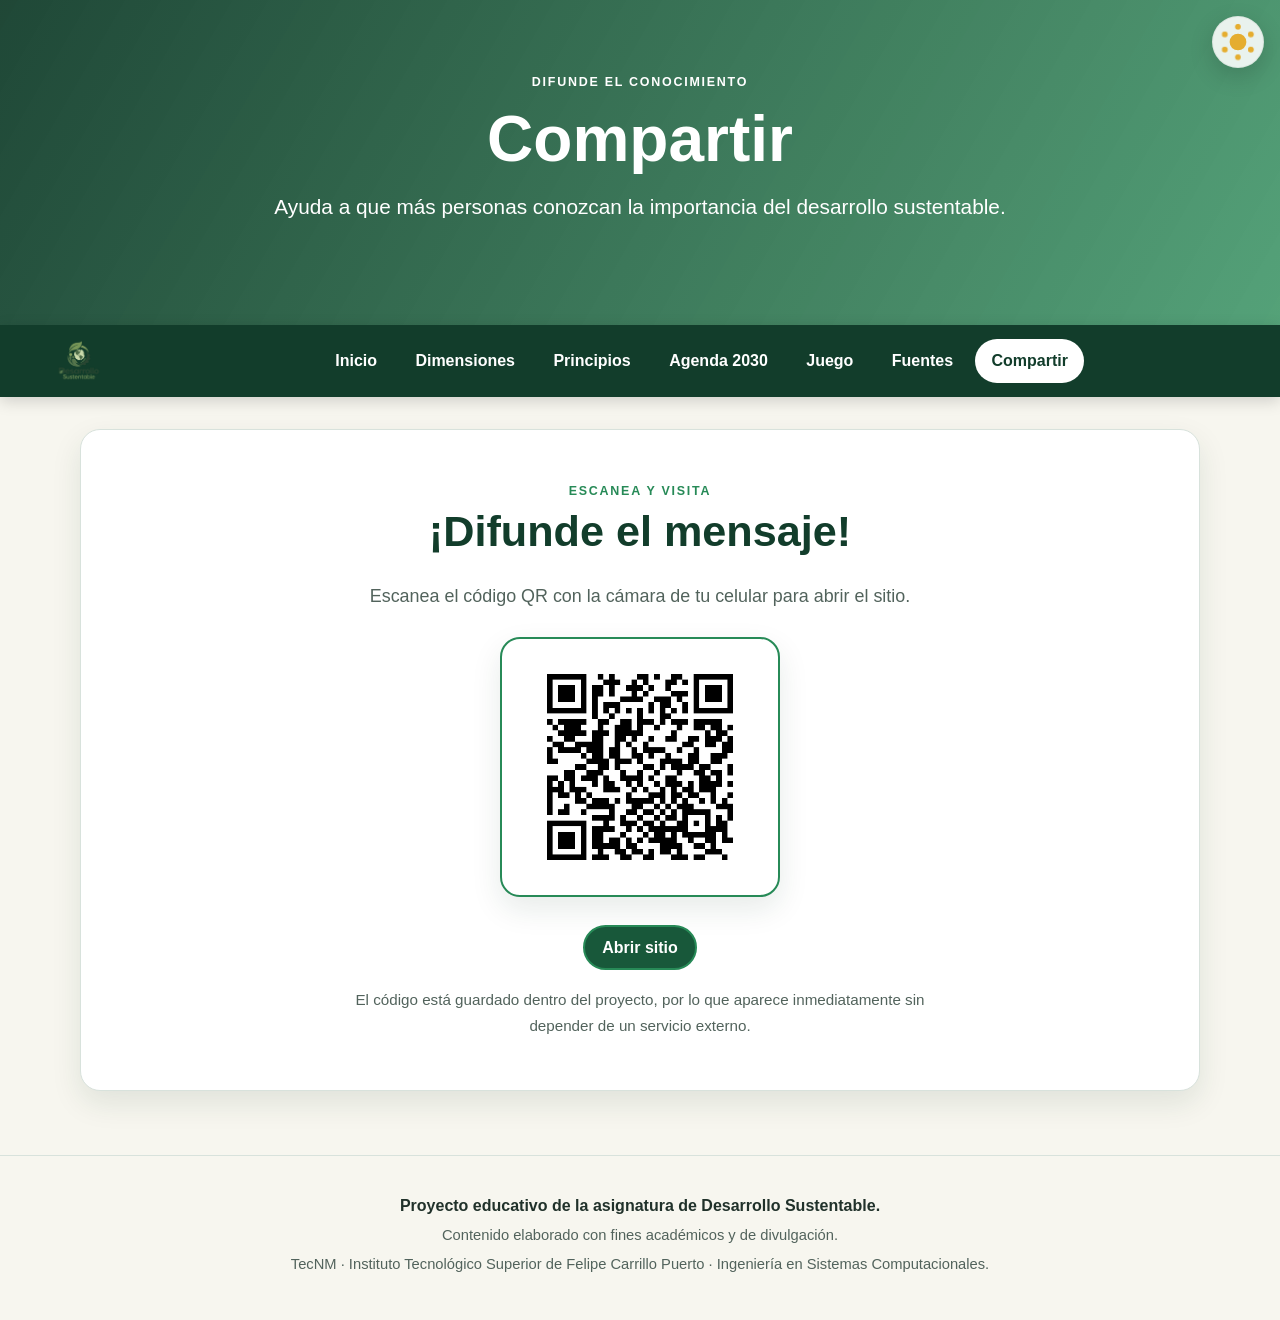
<file: compartir.html>
<!DOCTYPE html>

<html lang="es">

<head>
    <link href="https://images.unsplash.com" rel="preconnect" />
    <link href="https://commons.wikimedia.org" rel="preconnect" />
    <link href="https://thumb.wikimedia.org" rel="preconnect" />
    <link href="https://upload.wikimedia.org" rel="preconnect" />
    <meta charset="utf-8" />
    <meta content="width=device-width, initial-scale=1.0" name="viewport" />
    <meta content="Código QR para compartir el sitio de Desarrollo Sustentable." name="description" />
    <title>Compartir | Desarrollo Sustentable</title>
    <link href="CSS/general.css" rel="stylesheet" />
    <link href="CSS/compartir.css" rel="stylesheet" />
    <script defer="" src="JS/general.js"></script>
</head>

<body>
    <a class="saltar" href="#contenido">Saltar al contenido</a>
    <header class="encabezado-interno">
        <p class="etiqueta">Difunde el conocimiento</p>
        <h1>Compartir</h1>
        <p>Ayuda a que más personas conozcan la importancia del desarrollo sustentable.</p>
    </header>
    <nav aria-label="Navegación principal">
        <ul>
            <li><a href="index.html">Inicio</a></li>
            <li><a href="dimensiones.html">Dimensiones</a></li>
            <li><a href="principios.html">Principios</a></li>
            <li><a href="agenda2030.html">Agenda 2030</a></li>
            <li><a class="enlace-juego" href="juego.html">Juego</a></li>
            <li><a href="fuentes.html">Fuentes</a></li>
            <li><a aria-current="page" class="activo" href="compartir.html">Compartir</a></li>
        </ul>
    </nav>
    <main id="contenido">
        <section class="pagina-qr">
            <p class="sobrelinea">Escanea y visita</p>
            <h2>¡Difunde el mensaje!</h2>
            <p class="introduccion">Escanea el código QR con la cámara de tu celular para abrir el sitio.</p>
            <div class="tarjeta-qr">
                <img alt="Código QR para abrir el sitio Desarrollo Sustentable" decoding="async" height="220"
                    src="IMG/qr-desarrollo-sustentable.png" width="220" />
            </div>
            <a class="boton-enlace boton-abrir-sitio" href="https://angelpinto2001934.github.io/desarrollo-sustentable/"
                rel="noopener noreferrer" target="_blank">Abrir sitio</a>
            <p class="qr-nota">El código está guardado dentro del proyecto, por lo que aparece inmediatamente sin
                depender de un servicio externo.</p>
        </section>
    </main>
    <footer>
        <p class="footer-principal">Proyecto educativo de la asignatura de Desarrollo Sustentable.</p>
        <p class="footer-secundario">Contenido elaborado con fines académicos y de divulgación.</p>
        <p class="footer-secundario">TecNM · Instituto Tecnológico Superior de Felipe Carrillo Puerto · Ingeniería en
            Sistemas Computacionales.</p>
    </footer>
</body>

</html>
</file>
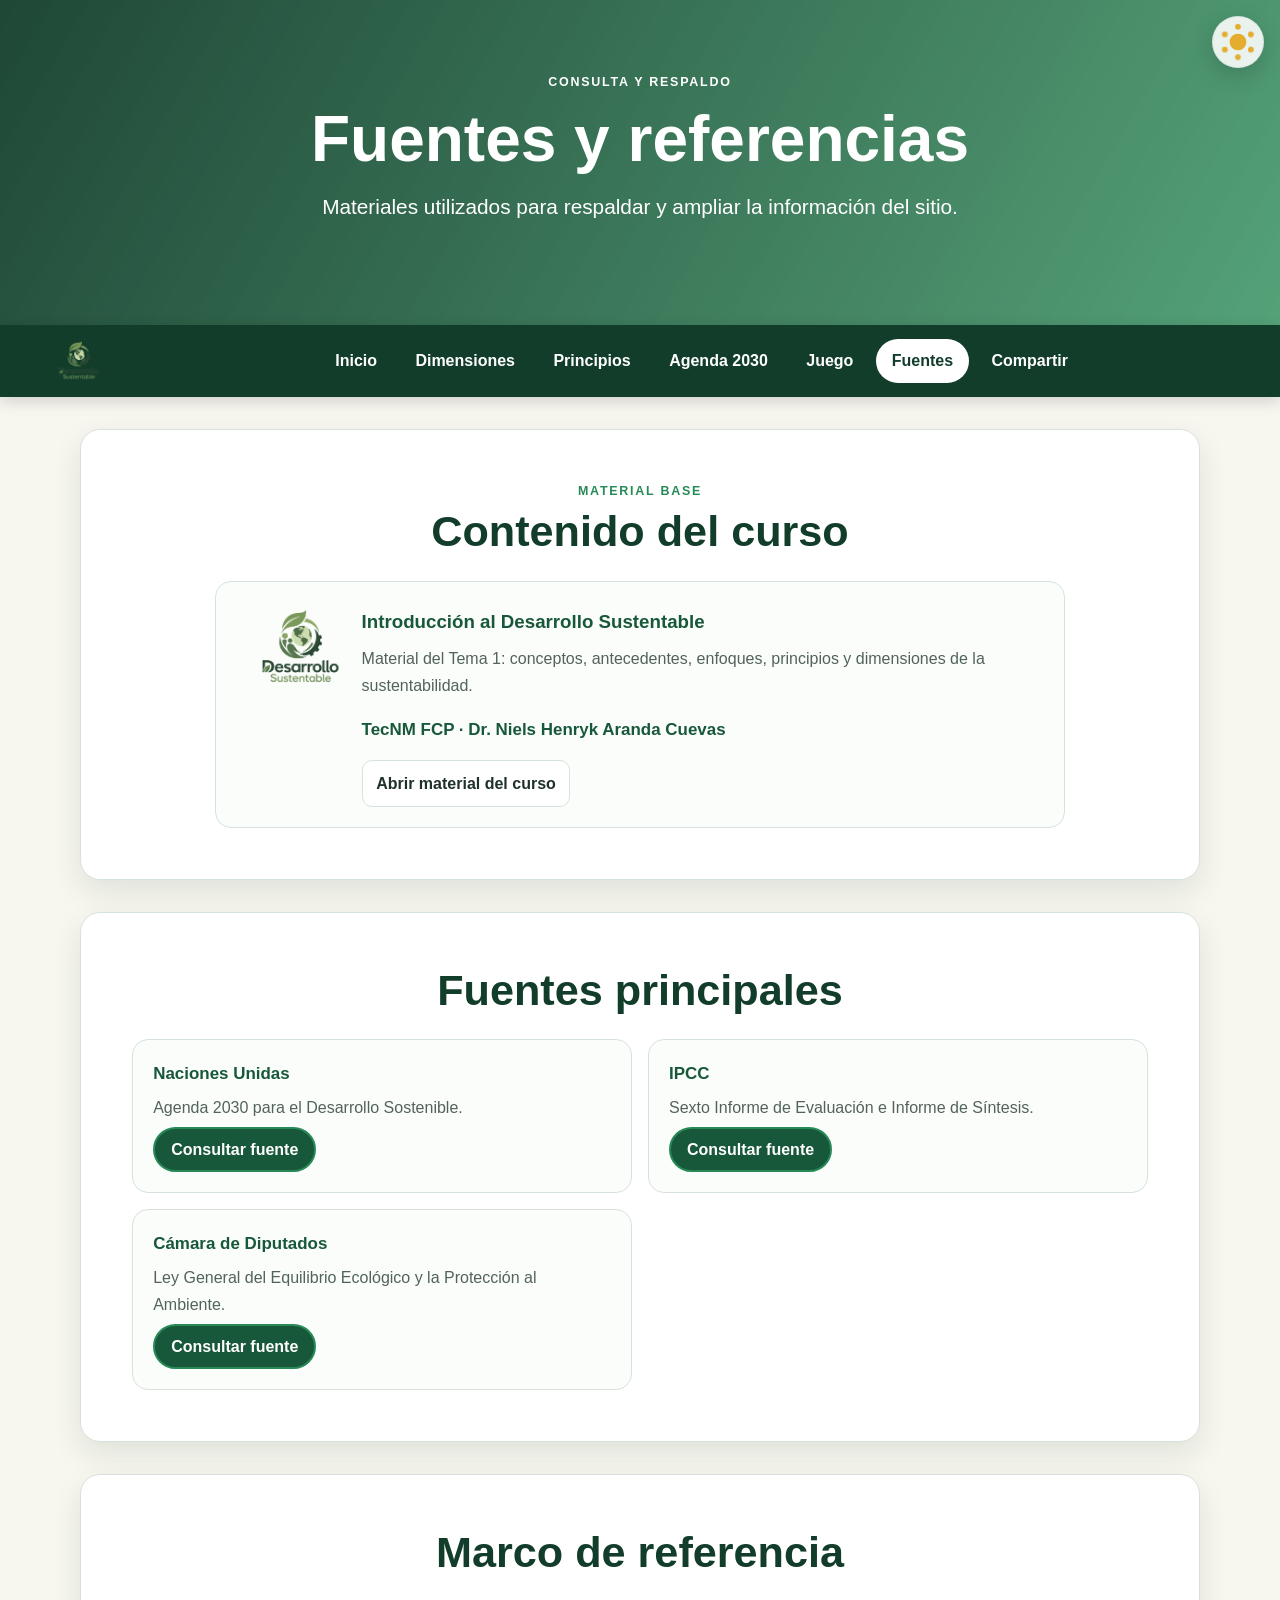
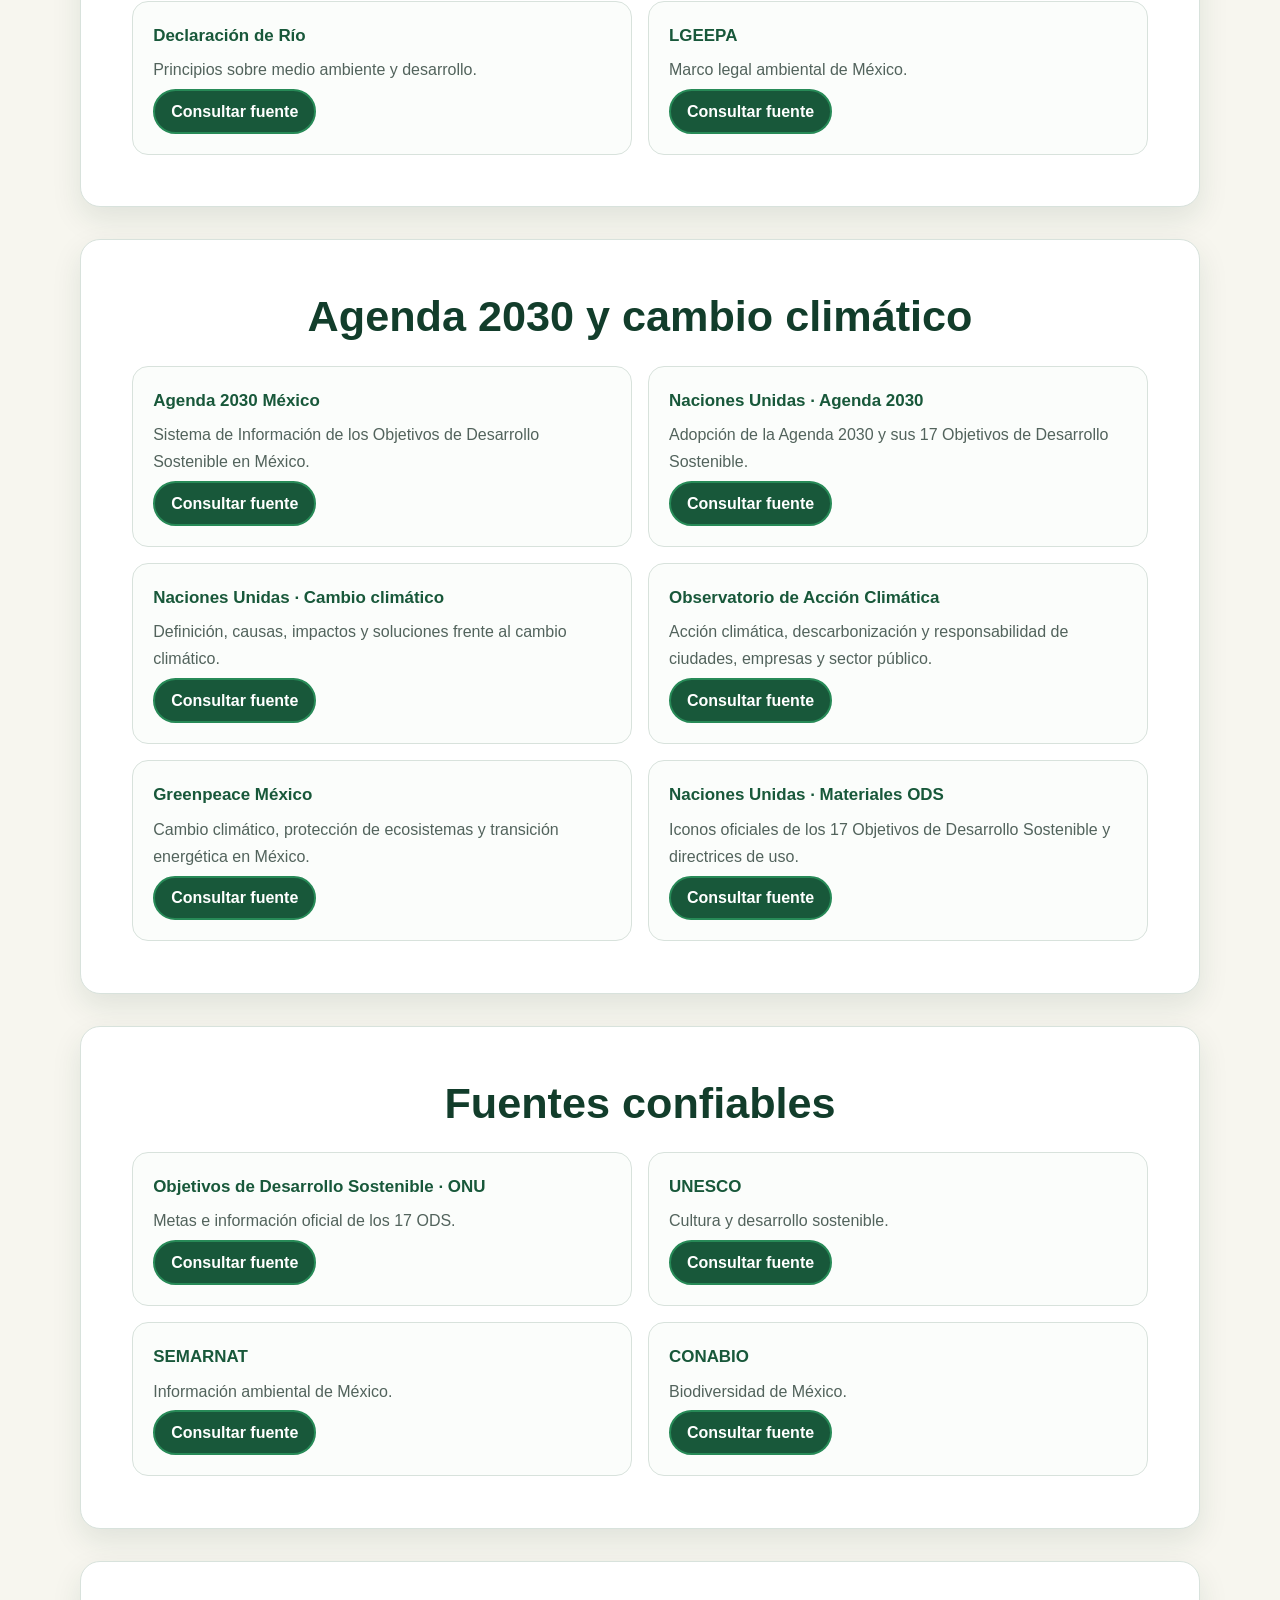
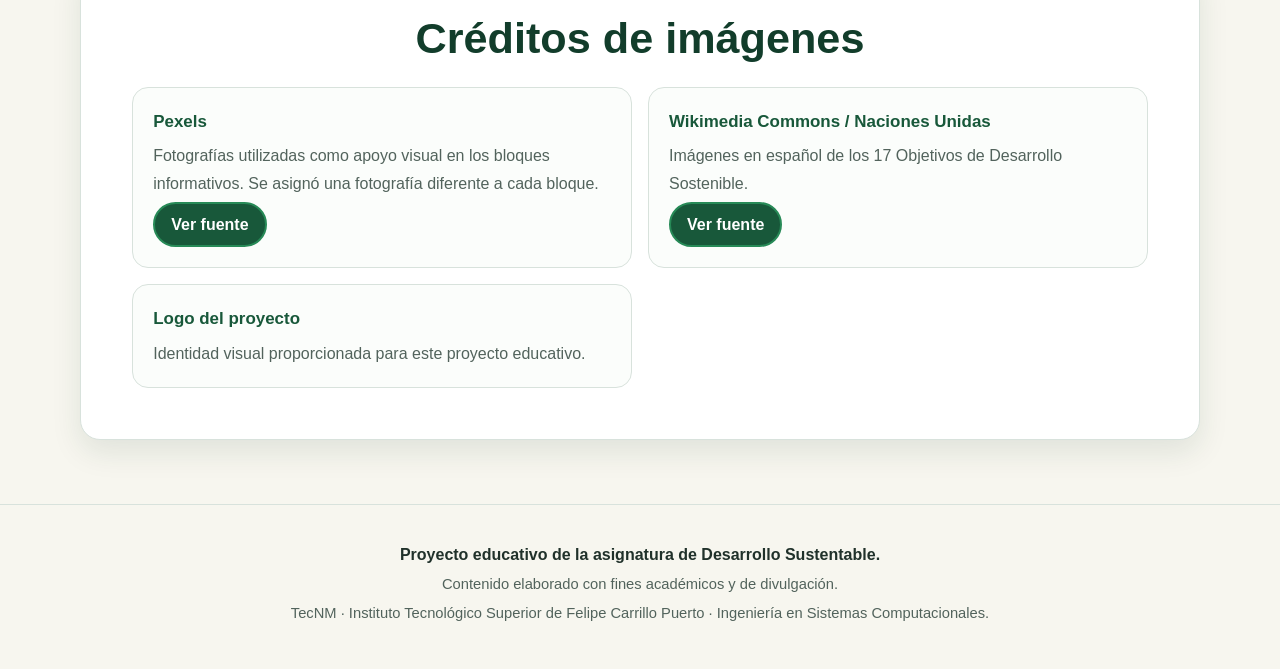
<file: fuentes.html>
<!DOCTYPE html>

<html lang="es">

<head>
    <link href="https://images.unsplash.com" rel="preconnect" />
    <link href="https://commons.wikimedia.org" rel="preconnect" />
    <link href="https://thumb.wikimedia.org" rel="preconnect" />
    <link href="https://upload.wikimedia.org" rel="preconnect" />
    <meta charset="utf-8" />
    <meta content="width=device-width, initial-scale=1.0" name="viewport" />
    <meta content="Fuentes y materiales de referencia del sitio de Desarrollo Sustentable." name="description" />
    <title>Fuentes | Desarrollo Sustentable</title>
    <link href="CSS/general.css" rel="stylesheet" />
    <link href="CSS/fuentes.css" rel="stylesheet" />
    <script defer="" src="JS/general.js"></script>
</head>

<body>
    <a class="saltar" href="#contenido">Saltar al contenido</a>
    <header class="encabezado-interno">
        <p class="etiqueta">Consulta y respaldo</p>
        <h1>Fuentes y referencias</h1>
        <p>Materiales utilizados para respaldar y ampliar la información del sitio.</p>
    </header>
    <nav aria-label="Navegación principal">
        <ul>
            <li><a href="index.html">Inicio</a></li>
            <li><a href="dimensiones.html">Dimensiones</a></li>
            <li><a href="principios.html">Principios</a></li>
            <li><a href="agenda2030.html">Agenda 2030</a></li>
            <li><a class="enlace-juego" href="juego.html">Juego</a></li>
            <li><a aria-current="page" class="activo" href="fuentes.html">Fuentes</a></li>
            <li><a href="compartir.html">Compartir</a></li>
        </ul>
    </nav>
    <main id="contenido">
        <section>
            <p class="sobrelinea">Material base</p>
            <h2>Contenido del curso</h2>
            <div class="fuente-tarjeta destacada">
                <div><img alt="Desarrollo Sustentable" class="logo-fuente-material" decoding="async" fetchpriority="low"
                        src="IMG/logo-desarrollo.png" /></div>
                <div>
                    <h3>Introducción al Desarrollo Sustentable</h3>
                    <p>Material del Tema 1: conceptos, antecedentes, enfoques, principios y dimensiones de la
                        sustentabilidad.</p>
                    <p><strong>TecNM FCP · Dr. Niels Henryk Aranda Cuevas</strong></p>
                    <a class="boton-secundario" href="Documentos/Introduccion-Desarrollo-Sustentable.pdf"
                        target="_blank">Abrir material del curso</a>
                </div>
            </div>
        </section>
        <section>
            <h2>Fuentes principales</h2>
            <div class="grid-fuentes">
                <article class="fuente-tarjeta"><strong>Naciones Unidas</strong><span>Agenda 2030 para el Desarrollo
                        Sostenible.</span><a class="boton-fuente" href="https://sdgs.un.org/2030agenda"
                        rel="noopener noreferrer" target="_blank">Consultar fuente</a></article>
                <article class="fuente-tarjeta"><strong>IPCC</strong><span>Sexto Informe de Evaluación e Informe de
                        Síntesis.</span><a class="boton-fuente" href="https://www.ipcc.ch/report/ar6/syr/"
                        rel="noopener noreferrer" target="_blank">Consultar fuente</a></article>
                <article class="fuente-tarjeta"><strong>Cámara de Diputados</strong><span>Ley General del Equilibrio
                        Ecológico y la Protección al Ambiente.</span><a class="boton-fuente"
                        href="https://www.diputados.gob.mx/LeyesBiblio/pdf/LGEEPA.pdf" rel="noopener noreferrer"
                        target="_blank">Consultar fuente</a></article>
            </div>
        </section>
        <section>
            <h2>Marco de referencia</h2>
            <div class="grid-fuentes">
                <article class="fuente-tarjeta"><strong>Declaración de Río</strong><span>Principios sobre medio ambiente
                        y desarrollo.</span><a class="boton-fuente"
                        href="https://www.un.org/spanish/esa/sustdev/agenda21/riodeclaration.htm"
                        rel="noopener noreferrer" target="_blank">Consultar fuente</a></article>
                <article class="fuente-tarjeta"><strong>LGEEPA</strong><span>Marco legal ambiental de México.</span><a
                        class="boton-fuente" href="https://www.diputados.gob.mx/LeyesBiblio/pdf/LGEEPA.pdf"
                        rel="noopener noreferrer" target="_blank">Consultar fuente</a></article>
            </div>
        </section>
        <section id="fuentes-agenda-clima">
            <h2>Agenda 2030 y cambio climático</h2>
            <div class="grid-fuentes">
                <article class="fuente-tarjeta"><strong>Agenda 2030 México</strong><span>Sistema de Información de los
                        Objetivos de Desarrollo Sostenible en México.</span><a class="boton-fuente"
                        href="https://agenda2030.mx/#/home" rel="noopener noreferrer" target="_blank">Consultar
                        fuente</a></article>
                <article class="fuente-tarjeta"><strong>Naciones Unidas · Agenda 2030</strong><span>Adopción de la
                        Agenda 2030 y sus 17 Objetivos de Desarrollo Sostenible.</span><a class="boton-fuente"
                        href="https://www.un.org/sustainabledevelopment/es/2015/09/la-asamblea-general-adopta-la-agenda-2030-para-el-desarrollo-sostenible/"
                        rel="noopener noreferrer" target="_blank">Consultar fuente</a></article>
                <article class="fuente-tarjeta"><strong>Naciones Unidas · Cambio climático</strong><span>Definición,
                        causas, impactos y soluciones frente al cambio climático.</span><a class="boton-fuente"
                        href="https://www.un.org/es/climatechange/what-is-climate-change" rel="noopener noreferrer"
                        target="_blank">Consultar fuente</a></article>
                <article class="fuente-tarjeta"><strong>Observatorio de Acción Climática</strong><span>Acción climática,
                        descarbonización y responsabilidad de ciudades, empresas y sector público.</span><a
                        class="boton-fuente" href="https://observatorioaccionclimatica.org/es_es/"
                        rel="noopener noreferrer" target="_blank">Consultar fuente</a></article>
                <article class="fuente-tarjeta"><strong>Greenpeace México</strong><span>Cambio climático, protección de
                        ecosistemas y transición energética en México.</span><a class="boton-fuente"
                        href="https://www.greenpeace.org/mexico/campanas/cambio-climatico/" rel="noopener noreferrer"
                        target="_blank">Consultar fuente</a></article>
                <article class="fuente-tarjeta"><strong>Naciones Unidas · Materiales ODS</strong><span>Iconos oficiales
                        de los 17 Objetivos de Desarrollo Sostenible y directrices de uso.</span><a class="boton-fuente"
                        href="https://www.un.org/sustainabledevelopment/es/news/communications-material/"
                        rel="noopener noreferrer" target="_blank">Consultar fuente</a></article>
            </div>
        </section>
        <section>
            <h2>Fuentes confiables</h2>
            <div class="grid-fuentes">
                <article class="fuente-tarjeta"><strong>Objetivos de Desarrollo Sostenible · ONU</strong><span>Metas e
                        información oficial de los 17 ODS.</span><a class="boton-fuente"
                        href="https://sdgs.un.org/goals" rel="noopener noreferrer" target="_blank">Consultar fuente</a>
                </article>
                <article class="fuente-tarjeta"><strong>UNESCO</strong><span>Cultura y desarrollo sostenible.</span><a
                        class="boton-fuente" href="https://www.unesco.org/en/sustainable-development/culture"
                        rel="noopener noreferrer" target="_blank">Consultar fuente</a></article>
                <article class="fuente-tarjeta"><strong>SEMARNAT</strong><span>Información ambiental de México.</span><a
                        class="boton-fuente" href="https://www.gob.mx/semarnat" rel="noopener noreferrer"
                        target="_blank">Consultar fuente</a></article>
                <article class="fuente-tarjeta"><strong>CONABIO</strong><span>Biodiversidad de México.</span><a
                        class="boton-fuente" href="https://www.biodiversidad.gob.mx/" rel="noopener noreferrer"
                        target="_blank">Consultar fuente</a></article>
            </div>
        </section>
        <section id="creditos-imagenes">
            <h2>Créditos de imágenes</h2>
            <div class="grid-fuentes">
                <article class="fuente-tarjeta"><strong>Pexels</strong><span>Fotografías utilizadas como apoyo visual en
                        los bloques informativos. Se asignó una fotografía diferente a cada bloque.</span><a
                        class="boton-fuente" href="https://www.pexels.com/" rel="noopener noreferrer"
                        target="_blank">Ver fuente</a></article>
                <article class="fuente-tarjeta"><strong>Wikimedia Commons / Naciones Unidas</strong><span>Imágenes en
                        español de los 17 Objetivos de Desarrollo Sostenible.</span><a class="boton-fuente"
                        href="https://commons.wikimedia.org/wiki/Category:Sustainable_Development_Goals_Spanish_icons"
                        rel="noopener noreferrer" target="_blank">Ver fuente</a></article>
                <article class="fuente-tarjeta"><strong>Logo del proyecto</strong><span>Identidad visual proporcionada
                        para este proyecto educativo.</span></article>
            </div>
        </section>
    </main>
    <footer>
        <p class="footer-principal">Proyecto educativo de la asignatura de Desarrollo Sustentable.</p>
        <p class="footer-secundario">Contenido elaborado con fines académicos y de divulgación.</p>
        <p class="footer-secundario">TecNM · Instituto Tecnológico Superior de Felipe Carrillo Puerto · Ingeniería en
            Sistemas Computacionales.</p>
    </footer>
</body>

</html>
</file>
<file: CSS/general.css>
:root {
  color-scheme: light dark;
  --verde-900: #123d2b;
  --verde-800: #18583a;
  --verde-600: #278a57;
  --verde-100: #e9f5ee;
  --crema: #f7f6ef;
  --blanco: #ffffff;
  --texto: #20312a;
  --texto-suave: #52635c;
  --borde: #d8e2dc;
  --amarillo: #f1c75b;
  --superficie: #ffffff;
  --superficie-suave: #fbfdfb;
  --nav: #123d2b;
  --sombra: 0 12px 30px rgba(18, 61, 43, .10);
  --overlay: rgba(10, 25, 18, .72);
}

html[data-theme="dark"] {
  color-scheme: dark;
  --verde-900: #d7f4e3;
  --verde-800: #aee4c4;
  --verde-600: #71c895;
  --verde-100: #18372a;
  --crema: #0f1713;
  --blanco: #18231e;
  --texto: #edf6f0;
  --texto-suave: #b9c9c0;
  --borde: #324a3e;
  --amarillo: #e6bf55;
  --superficie: #17221d;
  --superficie-suave: #1d2b24;
  --nav: #0d2a1d;
  --sombra: 0 12px 30px rgba(0, 0, 0, .28);
  --overlay: rgba(3, 9, 6, .82);
}

@media (prefers-color-scheme: dark) {
  html:not([data-theme="light"]):not([data-theme="dark"]) {
    color-scheme: dark;
    --verde-900: #d7f4e3;
    --verde-800: #aee4c4;
    --verde-600: #71c895;
    --verde-100: #18372a;
    --crema: #0f1713;
    --blanco: #18231e;
    --texto: #edf6f0;
    --texto-suave: #b9c9c0;
    --borde: #324a3e;
    --amarillo: #e6bf55;
    --superficie: #17221d;
    --superficie-suave: #1d2b24;
    --nav: #0d2a1d;
    --sombra: 0 12px 30px rgba(0, 0, 0, .28);
    --overlay: rgba(3, 9, 6, .82);
  }
}


/* Respeta siempre el atributo HTML hidden, incluso si otra clase usa display:grid/flex. */
[hidden] {
  display: none !important;
}

* {
  box-sizing: border-box;
}

html {
  scroll-behavior: smooth;
}

body {
  margin: 0;
  font-family: "Segoe UI", Roboto, Arial, sans-serif;
  line-height: 1.7;
  color: var(--texto);
  background: var(--crema);
  transition: background-color .2s ease, color .2s ease;
}

body.acceso-bloqueado {
  overflow: hidden;
}

a {
  color: var(--verde-800);
  text-underline-offset: 3px;
}

a:hover {
  color: var(--verde-600);
}

button,
input,
select {
  font: inherit;
}

button,
select {
  cursor: pointer;
}

.saltar {
  position: absolute;
  left: -9999px;
  top: 8px;
  background: var(--superficie);
  color: var(--texto);
  padding: .7rem 1rem;
  z-index: 3000;
}

.saltar:focus {
  left: 8px;
}

.hero,
.encabezado-interno {
  color: white;
  text-align: center;
  background:
    linear-gradient(120deg, rgba(18, 61, 43, .94), rgba(39, 138, 87, .78)),
    url("https://images.unsplash.com/photo-1565599573128-ae3ef5c9f478?auto=format&fit=crop&w=1200&q=72") center/cover;
}

.hero {
  min-height: 520px;
  display: grid;
  place-items: center;
  padding: 5rem 1.5rem;
}

.encabezado-interno {
  padding: 4.5rem 1.5rem;
}

.hero-contenido {
  max-width: 850px;
}

h1 {
  font-size: clamp(2.6rem, 7vw, 5rem);
  line-height: 1.05;
  margin: .4rem 0 1rem;
}

.encabezado-interno h1 {
  font-size: clamp(2.3rem, 5vw, 4rem);
}

.hero p,
.encabezado-interno>p:last-child {
  max-width: 760px;
  margin: 0 auto 1.8rem;
  font-size: clamp(1.05rem, 2vw, 1.3rem);
}

.etiqueta,
.sobrelinea {
  text-transform: uppercase;
  letter-spacing: .14em;
  font-weight: 800;
  font-size: .78rem;
}

.sobrelinea {
  color: var(--verde-600);
  text-align: center;
  margin-bottom: .25rem;
}

.boton,
.boton-secundario,
.boton-peligro {
  display: inline-flex;
  align-items: center;
  justify-content: center;
  gap: .45rem;
  border: 0;
  border-radius: 999px;
  padding: .8rem 1.3rem;
  font-weight: 800;
  text-decoration: none;
}

.boton {
  color: #123d2b;
  background: var(--amarillo);
}

.boton-secundario {
  color: var(--texto);
  background: var(--verde-100);
  border: 1px solid var(--borde);
}

.boton-peligro {
  color: #fff;
  background: #a93434;
}

/* Enlaces visibles presentados como botones */
.boton-enlace {
  display: inline-flex;
  align-items: center;
  justify-content: center;
  gap: .4rem;
  padding: .68rem 1.05rem;
  border: 2px solid var(--verde-600);
  border-radius: 999px;
  background: var(--verde-800);
  color: #fff;
  font-weight: 800;
  line-height: 1.2;
  text-decoration: none;
  transition: transform .18s ease, background-color .18s ease, box-shadow .18s ease;
}

.boton-enlace:hover,
.boton-enlace:focus-visible {
  color: #fff;
  background: var(--verde-600);
  transform: translateY(-2px);
  box-shadow: 0 8px 18px rgba(18, 61, 43, .18);
}

.fuente .boton-enlace {
  margin: .45rem .2rem 0;
}


/* Unificar botones visibles en modo oscuro */
html[data-theme="dark"] .boton-enlace,
html[data-theme="dark"] .boton-secundario {
  background: var(--verde-100);
  border-color: var(--borde);
  color: var(--texto);
}

html[data-theme="dark"] .boton-enlace:hover,
html[data-theme="dark"] .boton-enlace:focus-visible,
html[data-theme="dark"] .boton-secundario:hover,
html[data-theme="dark"] .boton-secundario:focus-visible {
  background: var(--superficie-suave);
  border-color: var(--verde-800);
  color: var(--texto);
}

@media (prefers-color-scheme: dark) {

  html:not([data-theme="light"]):not([data-theme="dark"]) .boton-enlace,
  html:not([data-theme="light"]):not([data-theme="dark"]) .boton-secundario {
    background: var(--verde-100);
    border-color: var(--borde);
    color: var(--texto);
  }

  html:not([data-theme="light"]):not([data-theme="dark"]) .boton-enlace:hover,
  html:not([data-theme="light"]):not([data-theme="dark"]) .boton-enlace:focus-visible,
  html:not([data-theme="light"]):not([data-theme="dark"]) .boton-secundario:hover,
  html:not([data-theme="light"]):not([data-theme="dark"]) .boton-secundario:focus-visible {
    background: var(--superficie-suave);
    border-color: var(--verde-800);
    color: var(--texto);
  }
}

nav {
  position: sticky;
  top: 0;
  z-index: 1000;
  background: var(--nav);
  box-shadow: 0 4px 15px rgba(0, 0, 0, .16);
}

nav ul {
  display: flex;
  justify-content: center;
  flex-wrap: wrap;
  gap: .4rem;
  list-style: none;
  margin: 0;
  padding: .8rem;
}

nav a {
  display: block;
  color: white;
  text-decoration: none;
  font-weight: 700;
  padding: .55rem 1rem;
  border-radius: 999px;
}

nav a:hover,
nav a:focus-visible,
nav a.activo {
  color: #123d2b;
  background: white;
}

main {
  width: min(1120px, calc(100% - 2rem));
  margin: 2rem auto 4rem;
}

section {
  background: var(--superficie);
  border: 1px solid var(--borde);
  border-radius: 20px;
  padding: clamp(1.4rem, 4vw, 3.4rem);
  margin: 0 0 2rem;
  box-shadow: var(--sombra);
}

h2 {
  margin: 0 0 1.4rem;
  color: var(--verde-900);
  text-align: center;
  font-size: clamp(1.8rem, 4vw, 2.7rem);
  line-height: 1.2;
}

h3 {
  color: var(--verde-800);
  margin: .5rem 0 .7rem;
  line-height: 1.3;
}

h4 {
  margin-bottom: .3rem;
}

p {
  margin-top: 0;
}

.introduccion {
  max-width: 850px;
  margin: 0 auto 1.6rem;
  text-align: center;
  font-size: 1.12rem;
  color: var(--texto-suave);
}

.nota,
.advertencia {
  margin: 1.5rem 0;
  padding: 1rem 1.2rem;
  border-left: 5px solid var(--verde-600);
  background: var(--verde-100);
  border-radius: 6px 12px 12px 6px;
}

.advertencia {
  border-left-color: #ce7b20;
}

.fuente {
  margin-top: 1.5rem;
  padding-top: 1rem;
  border-top: 1px solid var(--borde);
  font-size: .92rem;
  color: var(--texto-suave);
}

.grid-tarjetas {
  display: grid;
  gap: 1.3rem;
  align-items: stretch;
}

.dos-columnas {
  grid-template-columns: repeat(2, minmax(0, 1fr));
}

.tres-columnas {
  grid-template-columns: repeat(3, minmax(0, 1fr));
}

.cuatro-columnas {
  grid-template-columns: repeat(4, minmax(0, 1fr));
}

.tarjeta {
  padding: 1.5rem;
  border: 1px solid var(--borde);
  border-radius: 16px;
  background: var(--superficie-suave);
}

.tarjeta p:last-child,
.tarjeta ul:last-child {
  margin-bottom: 0;
}

.tarjeta ul {
  padding-left: 1.2rem;
}

.compacta {
  padding: 1.1rem;
}

.icono {
  display: block;
  font-size: 2rem;
}

.lista-numerada,
.linea-tiempo {
  max-width: 850px;
  margin: 0 auto;
  padding-left: 1.4rem;
}

.lista-numerada li,
.linea-tiempo li {
  padding: .7rem 0 .7rem .6rem;
  border-bottom: 1px solid var(--borde);
}

.rejilla-conceptos {
  display: grid;
  grid-template-columns: repeat(2, minmax(0, 1fr));
  gap: 1rem;
}

.rejilla-conceptos article {
  border-left: 4px solid var(--verde-600);
  background: var(--verde-100);
  border-radius: 8px;
  padding: 1rem 1.2rem;
}

.rejilla-conceptos p {
  margin-bottom: 0;
}

.fuentes ul {
  columns: 2;
  column-gap: 2rem;
}

.fuentes li {
  break-inside: avoid;
  margin-bottom: .75rem;
}


/* Movimiento suave de tarjetas y ventanas interactivas */
.tarjeta,
.rejilla-conceptos article,
.fuente-tarjeta,
.tarjeta-qr,
.nota,
.advertencia,
.linea-tiempo li,
.lista-numerada li {
  transition: transform .22s ease, box-shadow .22s ease, border-color .22s ease;
}

.tarjeta:hover,
.rejilla-conceptos article:hover,
.fuente-tarjeta:hover,
.tarjeta-qr:hover,
.nota:hover,
.advertencia:hover {
  transform: translateY(-7px);
  box-shadow: 0 16px 34px rgba(18, 61, 43, .16);
}

.linea-tiempo li:hover,
.lista-numerada li:hover {
  transform: translateX(7px);
}

footer {
  background: var(--nav);
  color: white;
  text-align: center;
  padding: 2rem 1rem;
}

footer p {
  margin: .25rem;
}

/* Interruptor de tema: sol / luna */
.control-tema {
  position: fixed;
  top: 1rem;
  right: 1rem;
  z-index: 2200;
  display: grid;
  place-items: center;
  width: 52px;
  height: 52px;
  border: 1px solid color-mix(in srgb, var(--borde) 78%, transparent);
  border-radius: 50%;
  background: color-mix(in srgb, var(--superficie) 88%, transparent);
  box-shadow: 0 8px 24px rgba(0, 0, 0, .16);
  backdrop-filter: blur(10px);
}

.themeToggle {
  position: relative;
  display: inline-block;
  width: 38px;
  height: 38px;
  flex: 0 0 38px;
  color: #dbe5ff;
}

html[data-theme="light"] .themeToggle {
  color: #e5ad2f;
}

html[data-theme="dark"] .themeToggle {
  color: #dbe5ff;
}

@media (prefers-color-scheme: light) {
  html:not([data-theme="light"]):not([data-theme="dark"]) .themeToggle {
    color: #e5ad2f;
  }
}

@media (prefers-color-scheme: dark) {
  html:not([data-theme="light"]):not([data-theme="dark"]) .themeToggle {
    color: #dbe5ff;
  }
}

.st-sunMoonThemeToggleBtn {
  position: relative;
  display: inline-block;
  width: 38px;
  height: 38px;
  cursor: pointer;
  user-select: none;
}

.st-sunMoonThemeToggleBtn .themeToggleInput {
  position: absolute;
  inset: 0;
  z-index: 2;
  width: 100%;
  height: 100%;
  margin: 0;
  opacity: 0;
  cursor: pointer;
}

.st-sunMoonThemeToggleBtn svg {
  position: absolute;
  inset: 0;
  z-index: 1;
  display: block;
  width: 100%;
  height: 100%;
  transition: transform 0.4s ease;
  transform: rotate(40deg);
  pointer-events: none;
}

.st-sunMoonThemeToggleBtn svg .sunMoon {
  transform-origin: center center;
  transition: inherit;
  transform: scale(1);
}

.st-sunMoonThemeToggleBtn svg .sunRay {
  transform-origin: center center;
  transform: scale(0);
}

.st-sunMoonThemeToggleBtn svg mask>circle {
  transition: transform 0.64s cubic-bezier(0.41, 0.64, 0.32, 1.575);
  transform: translate(0, 0);
}

.st-sunMoonThemeToggleBtn svg .sunRay2 {
  animation-delay: 0.05s !important;
}

.st-sunMoonThemeToggleBtn svg .sunRay3 {
  animation-delay: 0.1s !important;
}

.st-sunMoonThemeToggleBtn svg .sunRay4 {
  animation-delay: 0.17s !important;
}

.st-sunMoonThemeToggleBtn svg .sunRay5 {
  animation-delay: 0.25s !important;
}

.st-sunMoonThemeToggleBtn svg .sunRay6 {
  animation-delay: 0.29s !important;
}

.st-sunMoonThemeToggleBtn .themeToggleInput:checked+svg {
  transform: rotate(90deg);
}

.st-sunMoonThemeToggleBtn .themeToggleInput:checked+svg mask>circle {
  transform: translate(16px, -3px);
}

.st-sunMoonThemeToggleBtn .themeToggleInput:checked+svg .sunMoon {
  transform: scale(0.55);
}

.st-sunMoonThemeToggleBtn .themeToggleInput:checked+svg .sunRay {
  animation: showRay1832 0.4s ease 0s 1 forwards;
}

.st-sunMoonThemeToggleBtn .themeToggleInput:focus-visible+svg {
  outline: 3px solid color-mix(in srgb, var(--amarillo) 82%, white);
  outline-offset: 4px;
  border-radius: 50%;
}

@keyframes showRay1832 {
  0% {
    transform: scale(0);
  }

  100% {
    transform: scale(1);
  }
}

/* Pantalla de acceso */
.modal-acceso {
  position: fixed;
  inset: 0;
  z-index: 2500;
  display: grid;
  place-items: center;
  padding: 1rem;
  background: var(--overlay);
  backdrop-filter: blur(9px);
}

.modal-acceso[hidden] {
  display: none;
}

.panel-acceso {
  width: min(100%, 480px);
  max-height: 94vh;
  overflow: auto;
  padding: clamp(1.5rem, 5vw, 2.4rem);
  border: 1px solid var(--borde);
  border-radius: 24px;
  background: var(--superficie);
  color: var(--texto);
  box-shadow: 0 22px 70px rgba(0, 0, 0, .35);
}

.panel-acceso .marca-acceso {
  display: grid;
  place-items: center;
  width: 58px;
  height: 58px;
  margin: 0 auto 1rem;
  border-radius: 50%;
  background: var(--verde-100);
  font-size: 1.75rem;
}

.panel-acceso h2 {
  margin-bottom: .6rem;
}

.panel-acceso>p {
  text-align: center;
  color: var(--texto-suave);
}

.formulario-acceso {
  display: grid;
  gap: 1rem;
  margin-top: 1.3rem;
}

.campo {
  display: grid;
  gap: .4rem;
}

.campo label {
  font-weight: 800;
}

.campo input,
.campo select {
  width: 100%;
  min-height: 46px;
  border: 1px solid var(--borde);
  border-radius: 12px;
  padding: .7rem .8rem;
  background: var(--superficie-suave);
  color: var(--texto);
}

.campo input:focus,
.campo select:focus,
button:focus-visible,
a:focus-visible {
  outline: 3px solid color-mix(in srgb, var(--verde-600) 60%, transparent);
  outline-offset: 2px;
}

.aviso-acceso {
  margin: 0;
  font-size: .84rem;
  color: var(--texto-suave);
}

.mensaje-error {
  min-height: 1.3em;
  margin: 0;
  color: #b83a3a;
  font-size: .9rem;
  font-weight: 700;
}

@media (max-width: 850px) {

  .tres-columnas,
  .cuatro-columnas {
    grid-template-columns: repeat(2, minmax(0, 1fr));
  }
}

@media (max-width: 620px) {
  .hero {
    min-height: 430px;
  }

  nav {
    position: static;
  }

  nav ul {
    align-items: stretch;
    flex-direction: column;
    text-align: center;
  }

  .dos-columnas,
  .tres-columnas,
  .cuatro-columnas,
  .rejilla-conceptos {
    grid-template-columns: 1fr;
  }

  .fuentes ul {
    columns: 1;
    padding-left: 1.2rem;
  }

  main {
    width: min(100% - 1rem, 1120px);
    margin-top: .5rem;
  }

  section {
    border-radius: 14px;
  }

  .control-tema {
    top: .9rem;
    right: .9rem;
  }
}

@media (prefers-reduced-motion: reduce) {
  html {
    scroll-behavior: auto;
  }

  *,
  *::before,
  *::after {
    scroll-behavior: auto !important;
    transition-duration: .01ms !important;
    animation-duration: .01ms !important;
    animation-iteration-count: 1 !important;
    transform: none !important;
  }
}

/* Navegación y diálogos añadidos para acceso/juego */
.boton-secundario,
.control-enlace {
  display: inline-block;
  min-height: 40px;
  padding: .55rem .85rem;
  border: 1px solid var(--borde);
  border-radius: 10px;
  background: var(--superficie);
  color: var(--texto);
  font: inherit;
  font-weight: 800;
  text-decoration: none;
  cursor: pointer;
}

.dialogo-sitio {
  width: min(92vw, 560px);
  border: 0;
  border-radius: 22px;
  padding: 0;
  background: var(--superficie);
  color: var(--texto);
  box-shadow: 0 24px 70px rgba(0, 0, 0, .35);
}

.dialogo-sitio::backdrop {
  background: rgba(0, 0, 0, .62);
}

.dialogo-contenido {
  position: relative;
  padding: 2rem;
  text-align: center;
}

.dialogo-contenido h2 {
  font-size: clamp(1.5rem, 4vw, 2.1rem);
}

.dialogo-icono {
  display: block;
  font-size: 3rem;
}

.cerrar-dialogo {
  position: absolute;
  right: .8rem;
  top: .5rem;
  border: 0;
  background: transparent;
  color: var(--texto);
  font-size: 2rem;
  cursor: pointer;
}

.dialogo-acciones {
  display: flex;
  justify-content: center;
  flex-wrap: wrap;
  gap: .8rem;
  margin-top: 1.2rem;
}


/* Imágenes documentales de secciones */
.imagen-seccion {
  margin: 1.5rem auto 2rem;
  overflow: hidden;
  border: 1px solid var(--borde);
  border-radius: 18px;
  background: var(--superficie-suave);
  box-shadow: var(--sombra);
  transition: transform .22s ease, box-shadow .22s ease;
}

.imagen-seccion:hover {
  transform: translateY(-4px);
  box-shadow: 0 18px 34px rgba(18, 61, 43, .16);
}

.imagen-seccion img {
  display: block;
  width: 100%;
  height: clamp(220px, 36vw, 390px);
  object-fit: cover;
}

.imagen-seccion figcaption {
  padding: .8rem 1rem;
  color: var(--texto-suave);
  font-size: .92rem;
  text-align: center;
}

.imagen-seccion-amplia {
  max-width: 960px;
}


/* Pictogramas locales: reemplazan emojis y cargan sin solicitudes externas */
.icono-imagen {
  display: block;
  width: 48px;
  height: 48px;
  margin-bottom: .55rem;
  object-fit: contain;
}

.marca-acceso-imagen {
  display: block;
  width: 34px;
  height: 34px;
  object-fit: contain;
}

.dialogo-icono-img {
  display: block;
  width: 48px;
  height: 48px;
  margin: 0 auto .6rem;
}

/* =========================================================
   Ajustes consolidados: fotografías, navegación móvil y footer
   ========================================================= */

.hero {
  min-height: 390px;
  padding: 4rem 1.5rem;
}

/* Marca institucional en la navegación de escritorio */
nav {
  display: flex;
  align-items: center;
  justify-content: center;
  min-height: 72px;
  padding-inline: max(1rem, calc((100% - 1240px) / 2));
}

nav .marca-nav {
  display: flex;
  align-items: center;
  flex: 0 0 auto;
  padding: .25rem .65rem;
  margin-right: .65rem;
  border-radius: 14px;
}

nav .marca-nav:hover,
nav .marca-nav:focus-visible {
  background: rgba(255, 255, 255, .08);
}

nav .marca-nav img {
  display: block;
  width: 92px;
  height: 48px;
  object-fit: contain;
}

nav ul {
  flex: 1 1 auto;
  padding: .65rem;
}

/* Fotografías dentro de bloques informativos */
.tarjeta-con-foto {
  display: grid;
  grid-template-columns: 118px minmax(0, 1fr);
  gap: 1rem;
  align-items: stretch;
  padding: .85rem;
  overflow: hidden;
}

.tarjeta-con-foto.compacta {
  grid-template-columns: 92px minmax(0, 1fr);
}

.tarjeta-foto {
  display: block;
  width: 100%;
  height: 100%;
  min-height: 112px;
  max-height: 168px;
  object-fit: cover;
  border-radius: 12px;
  background: var(--verde-100);
}

.compacta .tarjeta-foto {
  min-height: 92px;
  max-height: 132px;
}

.tarjeta-contenido {
  min-width: 0;
  align-self: center;
}

.tarjeta-contenido h3,
.tarjeta-contenido h4 {
  margin-top: 0;
}

.bloque-info-con-imagen {
  display: grid;
  grid-template-columns: minmax(220px, 34%) minmax(0, 1fr);
  gap: clamp(1.2rem, 3vw, 2rem);
  align-items: stretch;
  margin: 1.4rem 0 1.8rem;
}

.bloque-info-foto {
  overflow: hidden;
  min-height: 230px;
  border: 1px solid var(--borde);
  border-radius: 16px;
  background: var(--superficie-suave);
}

.foto-informativa {
  display: block;
  width: 100%;
  height: 100%;
  min-height: 230px;
  object-fit: cover;
}

.bloque-info-contenido {
  min-width: 0;
  align-self: center;
}

/* Las fotografías web son pequeñas y diferidas para mejorar la carga */
.tarjeta-foto,
.foto-informativa,
.clima-galeria img {
  content-visibility: auto;
}

/* Footer transparente */
footer {
  background: transparent;
  color: var(--texto-suave);
  border-top: 1px solid var(--borde);
  padding: 2rem 1rem 2.4rem;
}

footer .footer-principal {
  color: var(--texto);
  font-weight: 800;
}

footer .footer-secundario {
  font-size: .92rem;
}

/* Menú móvil lateral izquierdo */
.menu-movil,
.cerrar-menu-movil,
.fondo-menu-movil {
  display: none;
}

@media (max-width: 760px) {
  body.menu-abierto {
    overflow: hidden;
  }

  .hero {
    min-height: 330px;
    padding: 4.5rem 1rem 3rem;
  }

  .encabezado-interno {
    padding: 4.5rem 1rem 3rem;
  }

  .menu-movil {
    position: fixed;
    top: .85rem;
    left: .85rem;
    z-index: 2400;
    display: grid;
    place-items: center;
    width: 48px;
    height: 48px;
    border: 1px solid color-mix(in srgb, var(--borde) 78%, transparent);
    border-radius: 14px;
    background: color-mix(in srgb, var(--superficie) 92%, transparent);
    color: var(--texto);
    box-shadow: 0 8px 24px rgba(0, 0, 0, .16);
    font-size: 1.55rem;
    font-weight: 900;
    line-height: 1;
  }

  .fondo-menu-movil {
    position: fixed;
    inset: 0;
    z-index: 2290;
    display: block;
    visibility: hidden;
    opacity: 0;
    background: rgba(0, 0, 0, .55);
    transition: opacity .2s ease, visibility .2s ease;
  }

  body.menu-abierto .fondo-menu-movil {
    visibility: visible;
    opacity: 1;
  }

  nav {
    position: fixed;
    inset: 0 auto 0 0;
    z-index: 2300;
    display: flex;
    flex-direction: column;
    align-items: stretch;
    justify-content: flex-start;
    width: min(84vw, 330px);
    min-height: 100%;
    padding: 1rem;
    overflow-y: auto;
    background: var(--nav);
    box-shadow: 12px 0 35px rgba(0, 0, 0, .3);
    transform: translateX(-105%);
    transition: transform .24s ease;
  }

  nav.abierto {
    transform: translateX(0);
  }

  nav .marca-nav {
    justify-content: center;
    margin: 1rem 2.8rem 1.2rem .2rem;
    padding: .4rem;
  }

  nav .marca-nav img {
    width: 150px;
    height: 105px;
  }

  .cerrar-menu-movil {
    position: absolute;
    top: .75rem;
    right: .75rem;
    display: grid;
    place-items: center;
    width: 42px;
    height: 42px;
    border: 1px solid rgba(255, 255, 255, .18);
    border-radius: 12px;
    background: rgba(255, 255, 255, .08);
    color: #fff;
    font-size: 1.5rem;
  }

  nav ul {
    display: grid;
    width: 100%;
    gap: .35rem;
    padding: 0;
    text-align: left;
  }

  nav li,
  nav a {
    width: 100%;
  }

  nav a {
    padding: .85rem 1rem;
    border-radius: 12px;
  }

  .control-tema {
    top: .85rem;
    right: .85rem;
    width: 48px;
    height: 48px;
  }

  .tarjeta-con-foto,
  .tarjeta-con-foto.compacta,
  .bloque-info-con-imagen {
    grid-template-columns: 1fr;
  }

  .tarjeta-foto,
  .compacta .tarjeta-foto {
    height: 170px;
    min-height: 170px;
    max-height: 170px;
  }

  .bloque-info-foto,
  .foto-informativa {
    min-height: 210px;
    height: 210px;
  }

  main {
    width: min(100% - 1rem, 1120px);
    margin-top: .75rem;
  }
}

/* =========================================================
   Navegación móvil compacta
   ========================================================= */
@media (max-width: 760px) {
  .menu-movil,
  .control-tema {
    width: 42px;
    height: 42px;
    top: .65rem;
  }

  .menu-movil {
    left: .65rem;
    border-radius: 12px;
    font-size: 1.35rem;
  }

  .control-tema {
    right: .65rem;
  }

  nav {
    width: min(76vw, 280px);
    padding: .75rem;
  }

  nav .marca-nav {
    margin: .55rem 2.35rem .7rem .1rem;
    padding: .2rem;
  }

  nav .marca-nav img {
    width: 108px;
    height: 68px;
  }

  .cerrar-menu-movil {
    top: .55rem;
    right: .55rem;
    width: 36px;
    height: 36px;
    font-size: 1.25rem;
  }

  nav ul {
    gap: .22rem;
  }

  nav a {
    padding: .62rem .78rem;
    border-radius: 10px;
    font-size: .94rem;
  }
}
</file>
<file: CSS/compartir.css>
.pagina-qr {
  text-align: center;
}

.tarjeta-qr {
  display: flex;
  justify-content: center;
  align-items: center;
  width: 280px;
  max-width: 100%;
  margin: 1.5rem auto;
  padding: 18px;
  background: #fff;
  border: 2px solid var(--verde-600);
  border-radius: 20px;
  box-shadow: var(--sombra);
}

.tarjeta-qr a {
  display: flex;
  justify-content: center;
  align-items: center;
  width: 100%;
}

.tarjeta-qr img {
  display: block;
  width: 220px;
  height: 220px;
  max-width: 100%;
  margin: 0 auto;
}

.qr-nota {
  max-width: 620px;
  margin: 0 auto;
  color: var(--texto-suave);
  font-size: .95rem;
}

.boton-abrir-sitio {
  margin: .25rem auto 1.1rem;
}
</file>
<file: CSS/fuentes.css>
.grid-fuentes {
  display: grid;
  grid-template-columns: repeat(2, minmax(0, 1fr));
  gap: 1rem;
}

.fuente-tarjeta {
  display: flex;
  flex-direction: column;
  gap: .35rem;
  padding: 1.25rem;
  border: 1px solid var(--borde);
  border-radius: 16px;
  background: var(--superficie-suave);
  color: var(--texto);
}

.fuente-tarjeta strong {
  color: var(--verde-800);
  font-size: 1.06rem;
}

.fuente-tarjeta span,
.fuente-tarjeta p {
  color: var(--texto-suave);
}

.fuente-tarjeta.destacada {
  display: grid;
  grid-template-columns: auto 1fr;
  align-items: start;
  max-width: 850px;
  margin: 0 auto;
}

.fuente-tarjeta.destacada .icono-imagen {
  width: 52px;
  height: 52px;
  margin: 0;
}

.boton-fuente {
  align-self: flex-start;
  margin-top: auto;
  padding: .68rem 1rem;
  border: 2px solid var(--verde-600);
  border-radius: 999px;
  background: var(--verde-800);
  color: white;
  font-weight: 800;
  text-decoration: none;
  line-height: 1.2;
  transition: transform .18s ease, background .18s ease, box-shadow .18s ease;
}

.boton-fuente:hover,
.boton-fuente:focus-visible {
  color: white;
  background: var(--verde-600);
  transform: translateY(-2px);
  box-shadow: 0 8px 18px rgba(18, 61, 43, .16);
}

@media (max-width: 700px) {
  .grid-fuentes {
    grid-template-columns: 1fr;
  }

  .fuente-tarjeta.destacada {
    grid-template-columns: 1fr;
  }
}

/* En modo oscuro, los botones de fuentes coinciden con los botones secundarios del sitio. */
html[data-theme="dark"] .boton-fuente {
  background: var(--verde-100);
  border-color: var(--borde);
  color: var(--texto);
}

html[data-theme="dark"] .boton-fuente:hover,
html[data-theme="dark"] .boton-fuente:focus-visible {
  background: var(--superficie-suave);
  border-color: var(--verde-800);
  color: var(--texto);
}

@media (prefers-color-scheme: dark) {
  html:not([data-theme="light"]):not([data-theme="dark"]) .boton-fuente {
    background: var(--verde-100);
    border-color: var(--borde);
    color: var(--texto);
  }

  html:not([data-theme="light"]):not([data-theme="dark"]) .boton-fuente:hover,
  html:not([data-theme="light"]):not([data-theme="dark"]) .boton-fuente:focus-visible {
    background: var(--superficie-suave);
    border-color: var(--verde-800);
    color: var(--texto);
  }
}

.logo-fuente-material {
  display: block;
  width: 120px;
  height: 92px;
  object-fit: contain;
}
</file>
